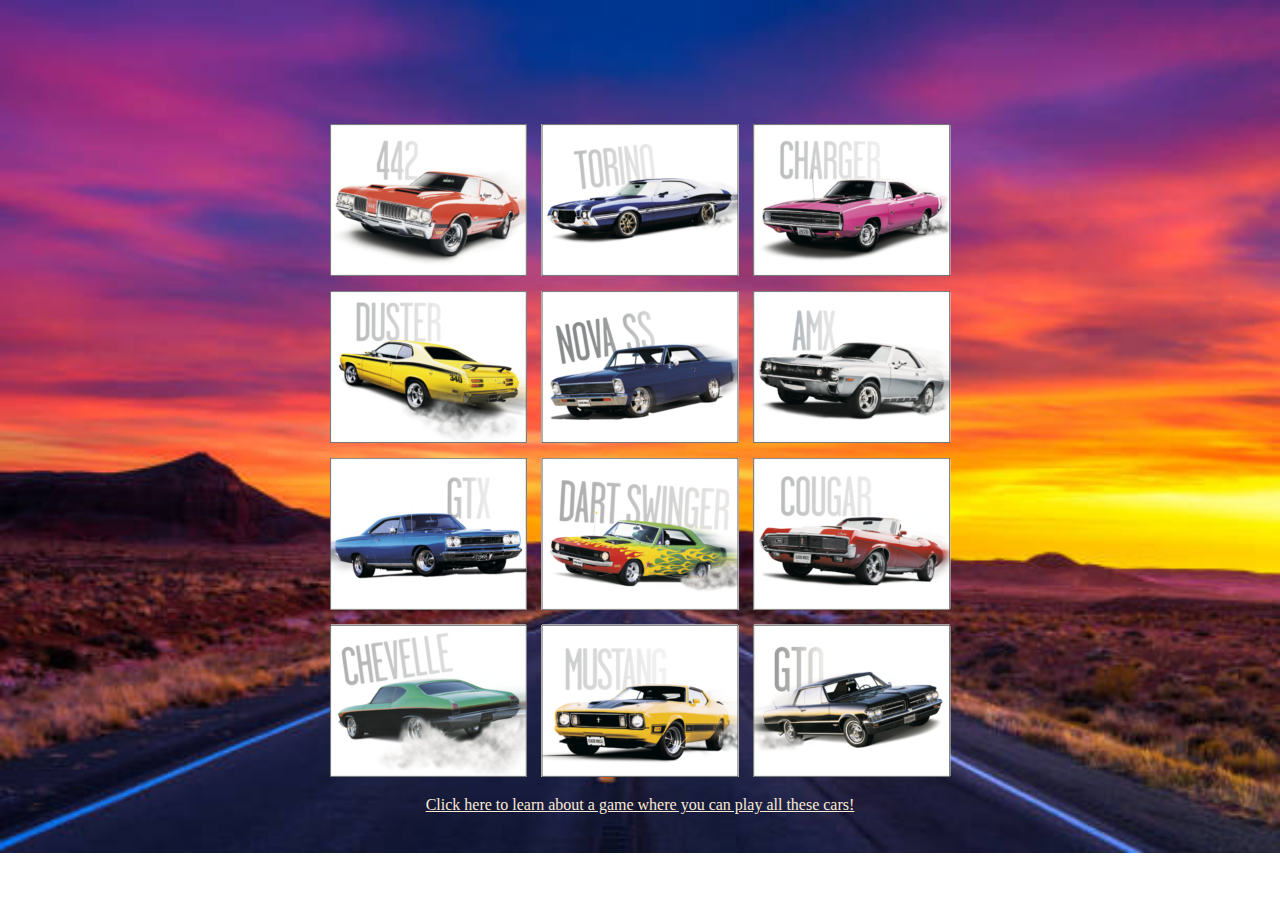
<file: index.html>
<!DOCTYPE html>
<html lang="en">
<head>
    <meta charset="UTF-8">
    <meta name="viewport" content="width=device-width, initial-scale=1.0">
    <link rel="stylesheet" href="css/style.css">

    <title>Muscle Cars </title>
</head>
<body>
    <center>
    <img src="basepage2.png" usemap="#image_map" alt="Image with hotspots">

    <map name="image_map">
    <area shape="rect" coords="15,15,210,165" href="https://en.wikipedia.org/wiki/Oldsmobile_442" target="_blank" alt="Oldsmobile_442">
    <area shape="rect" coords="227,16,422,165" href="https://en.wikipedia.org/wiki/Ford_Torino" target="_blank"alt="Ford_Torino">
    <area shape="rect" coords="438,16,634,165" href="https://en.wikipedia.org/wiki/Dodge_Charger" target="_blank"alt="Dodge_Charger">
    <area shape="rect" coords="15,183,211,332" href="https://en.wikipedia.org/wiki/Plymouth_Duster" target="_blank"alt="Plymouth_Duster">
    <area shape="rect" coords="226,183,420,332" href="https://en.wikipedia.org/wiki/Chevrolet_Chevy_II_/_Nova" target="_blank"alt="Nova ss">
    <area shape="rect" coords="438,183,633,332" href="https://en.wikipedia.org/wiki/AMC_AMX" target="_blank"alt="AMC_AMX">
    <area shape="rect" coords="15,350,210,500" href="https://en.wikipedia.org/wiki/Plymouth_GTX" target="_blank"alt="Plymouth_GTX">
    <area shape="rect" coords="230,350,420,500" href="https://en.wikipedia.org/wiki/Dodge_Dart" target="_blank"alt="Dodge_Dart">
    <area shape="rect" coords="438,350,634,500" href="https://en.wikipedia.org/wiki/Mercury_Cougar" target="_blank"alt="Mercury_Cougar">
    <area shape="rect" coords="15,517,210,665" href="https://en.wikipedia.org/wiki/Chevrolet_Chevelle" target="_blank"alt="Chevrolet_Chevelle">
    <area shape="rect" coords="230,517,420,665" href="https://en.wikipedia.org/wiki/Ford_Mustang" target="_blank"alt="Ford_Mustang">
    <area shape="rect" coords="440,517,633,665" href="https://en.wikipedia.org/wiki/Pontiac_GTO" target="_blank"alt="Pontiac_GTO">
    </center>
    <!--Links to weikipedia &uarr;-->
</body>
<Footer><a style="color: antiquewhite;" href="Forza.html"> Click here to learn about a game where you can play all these cars!</a> </Footer>
</html>
</file>
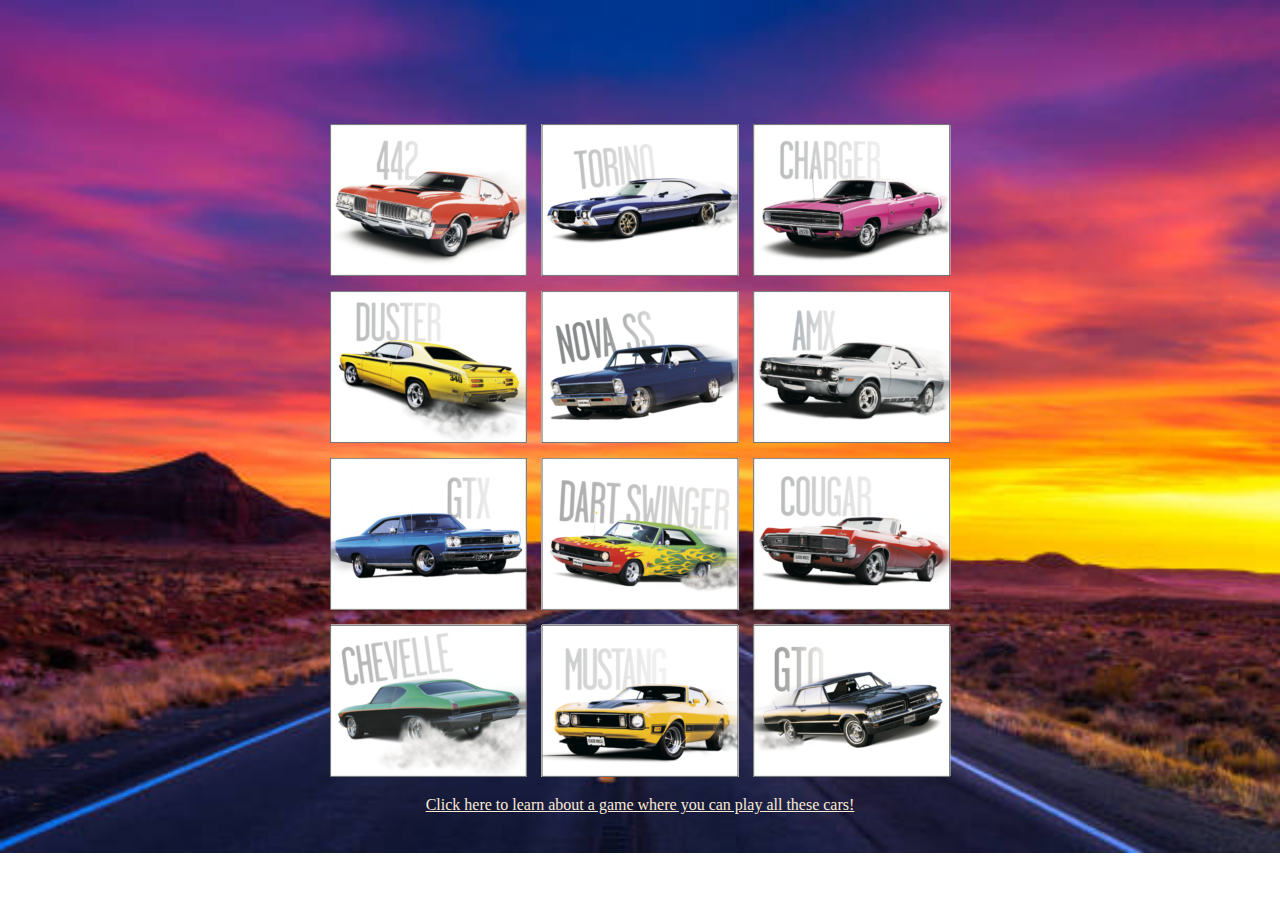
<file: Final Project1/index.html>
<!DOCTYPE html>
<html lang="en">
<head>
    <meta charset="UTF-8">
    <meta name="viewport" content="width=device-width, initial-scale=1.0">
    <link rel="stylesheet" href="css/style.css">

    <title>Muscle Cars </title>
</head>
<body>
    <center>
    <img src="basepage2.png" usemap="#image_map" alt="Image with hotspots">

    <map name="image_map">
    <area shape="rect" coords="15,15,210,165" href="https://en.wikipedia.org/wiki/Oldsmobile_442" target="_blank" alt="Oldsmobile_442">
    <area shape="rect" coords="227,16,422,165" href="https://en.wikipedia.org/wiki/Ford_Torino" target="_blank"alt="Ford_Torino">
    <area shape="rect" coords="438,16,634,165" href="https://en.wikipedia.org/wiki/Dodge_Charger" target="_blank"alt="Dodge_Charger">
    <area shape="rect" coords="15,183,211,332" href="https://en.wikipedia.org/wiki/Plymouth_Duster" target="_blank"alt="Plymouth_Duster">
    <area shape="rect" coords="226,183,420,332" href="https://en.wikipedia.org/wiki/Chevrolet_Chevy_II_/_Nova" target="_blank"alt="Nova ss">
    <area shape="rect" coords="438,183,633,332" href="https://en.wikipedia.org/wiki/AMC_AMX" target="_blank"alt="AMC_AMX">
    <area shape="rect" coords="15,350,210,500" href="https://en.wikipedia.org/wiki/Plymouth_GTX" target="_blank"alt="Plymouth_GTX">
    <area shape="rect" coords="230,350,420,500" href="https://en.wikipedia.org/wiki/Dodge_Dart" target="_blank"alt="Dodge_Dart">
    <area shape="rect" coords="438,350,634,500" href="https://en.wikipedia.org/wiki/Mercury_Cougar" target="_blank"alt="Mercury_Cougar">
    <area shape="rect" coords="15,517,210,665" href="https://en.wikipedia.org/wiki/Chevrolet_Chevelle" target="_blank"alt="Chevrolet_Chevelle">
    <area shape="rect" coords="230,517,420,665" href="https://en.wikipedia.org/wiki/Ford_Mustang" target="_blank"alt="Ford_Mustang">
    <area shape="rect" coords="440,517,633,665" href="https://en.wikipedia.org/wiki/Pontiac_GTO" target="_blank"alt="Pontiac_GTO">
    </center>
    <!--Links to weikipedia &uarr;-->
</body>
<Footer><a style="color: antiquewhite;" href="Forza.html"> Click here to learn about a game where you can play all these cars!</a> </Footer>
</html>
</file>
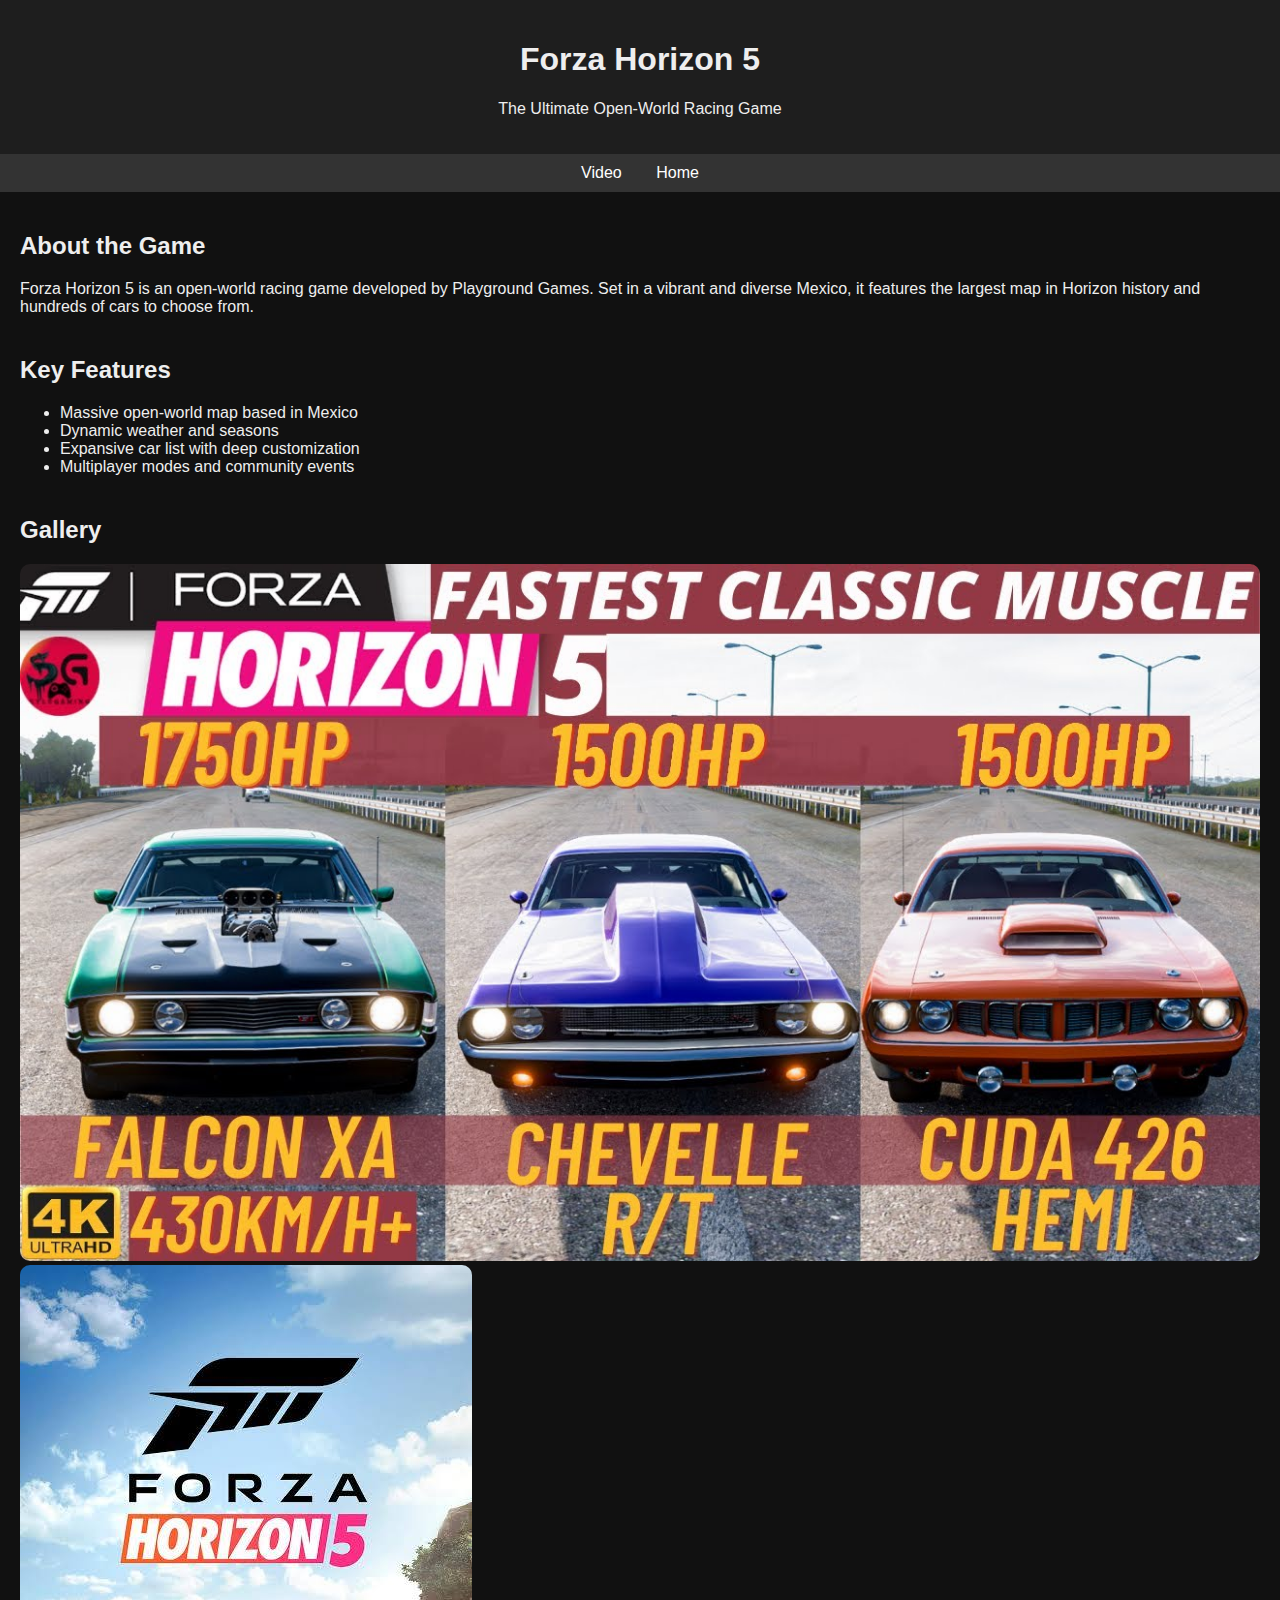
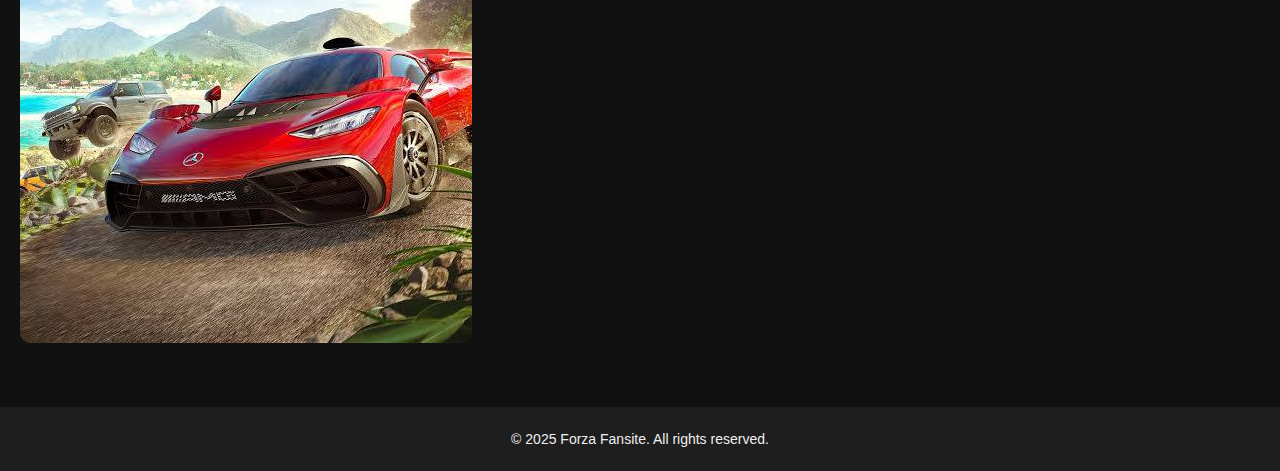
<file: Forza.html>
<!DOCTYPE html>
<html lang="en">
<head>
    <meta charset="UTF-8">
    <meta name="viewport" content="width=device-width, initial-scale=1.0">
    <title>Forza Horizon 5</title>
</head>
<style> body { font-family: Arial, sans-serif; 
background-color: #111;
color: #eee;
 margin: 0;
 padding: 0;}
 header { background-color: #1e1e1e;
    padding: 20px;
    text-align: center;}
    nav {text-align: center;
        background-color: #333;
        padding: 10px;}
    nav a { color: #fff;
        margin: 0 15px;
        text-decoration: none;}
    main { padding: 20px;}
    section {margin-bottom: 40px;}
    footer { background-color: #1e1e1e;
        text-align: center;
        padding: 10px;
        font-size: 14px;}
    img {max-width: 100%; border-radius: 10px;}
    </style>
<body>
    <header> <h1>Forza Horizon 5</h1> <p>The Ultimate Open-World Racing Game</p></header>
    <nav> <a href="https://youtu.be/Rv7xLt5yNsM">Video</a> <a href="Final.html">Home</a></nav>
    <main><section id="about"><h2>About the Game</h2> <p>Forza Horizon 5 is an open-world racing game developed by Playground Games. Set in a vibrant and diverse Mexico, it features the largest map in Horizon history and hundreds of cars to choose from.</p> </section>
        <section id="features"><h2>Key Features</h2><ul> <li>Massive open-world map based in Mexico</li> <li>Dynamic weather and seasons</li><li>Expansive car list with deep customization</li><li>Multiplayer modes and community events</li></ul></section>
        <section id="gallery"><h2>Gallery</h2> <img src="Forza muscle.jpg" alt="Forza Horizon 5 gameplay"> <img src="forza.jpg" alt="Forza Horizon 5 gameplay"> </section></main>
    <footer><p>© 2025 Forza Fansite. All rights reserved.</p></footer>
</body>
</html>
</file>
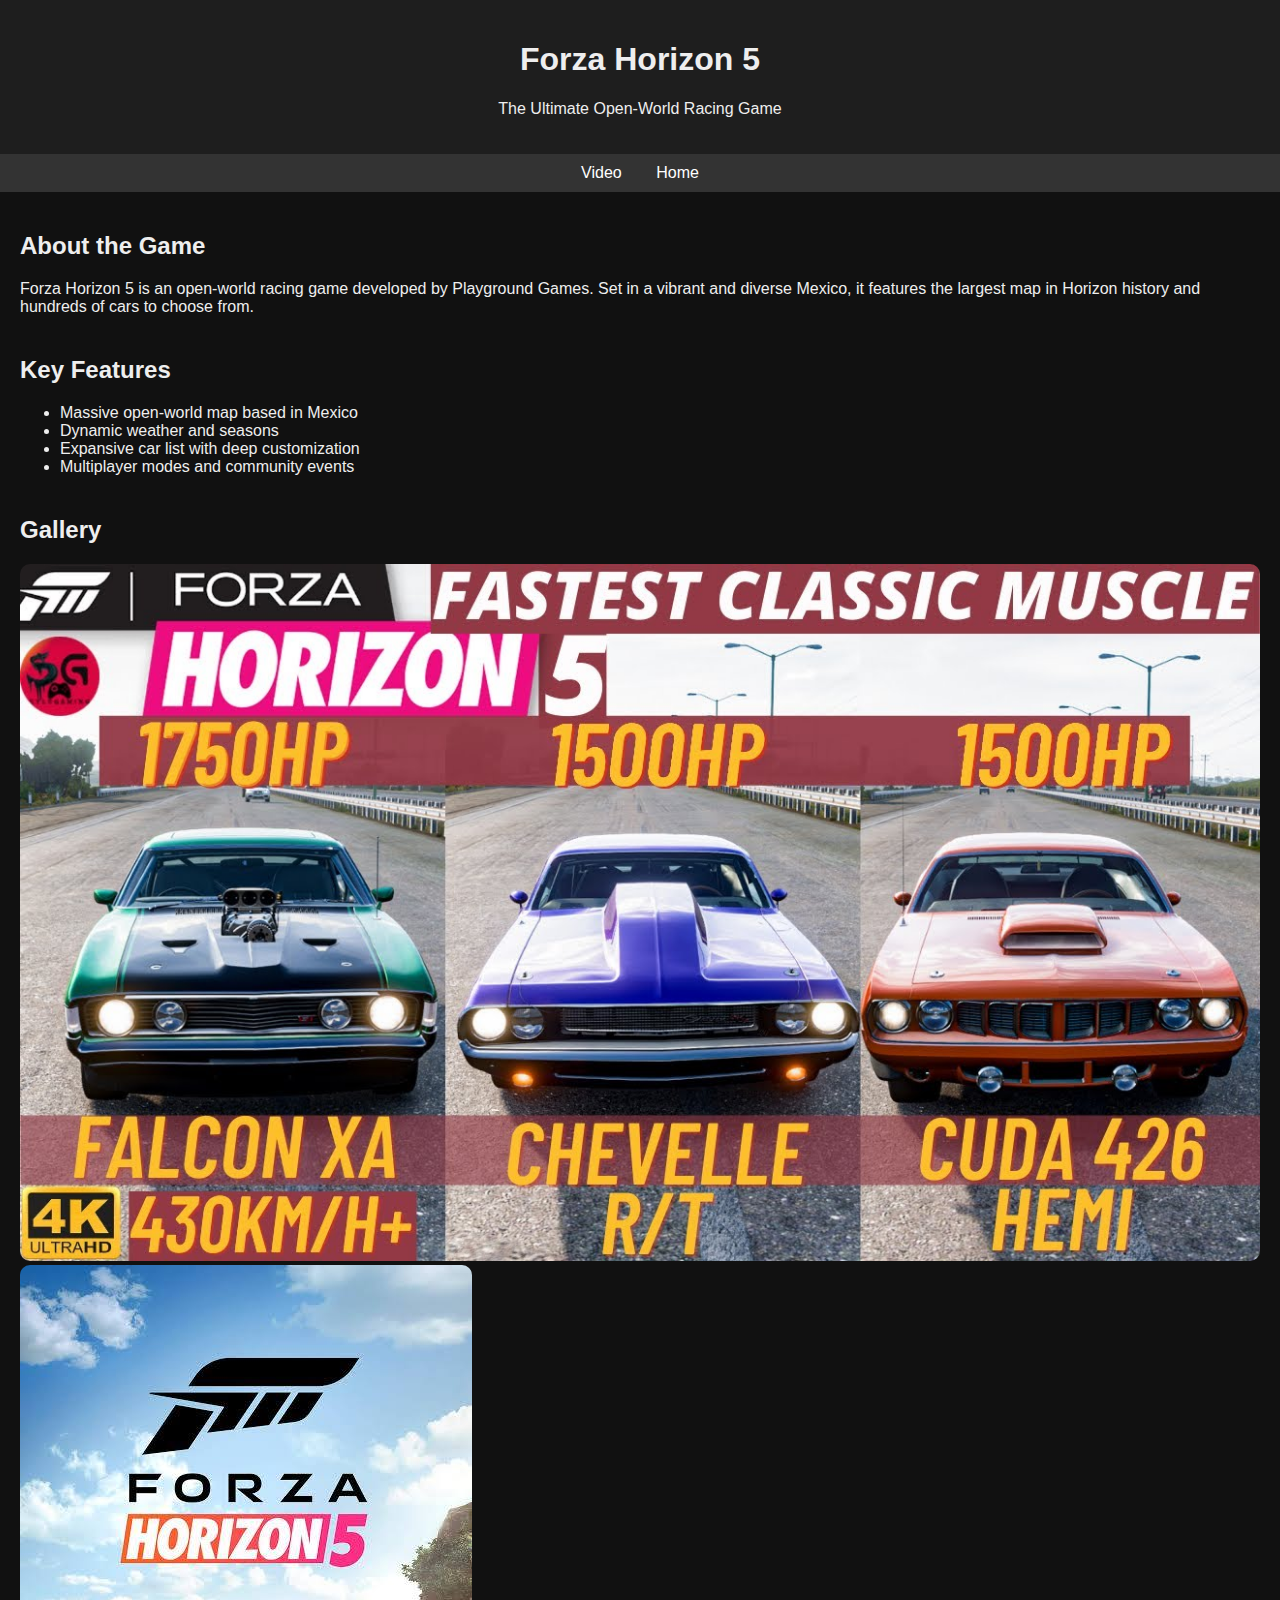
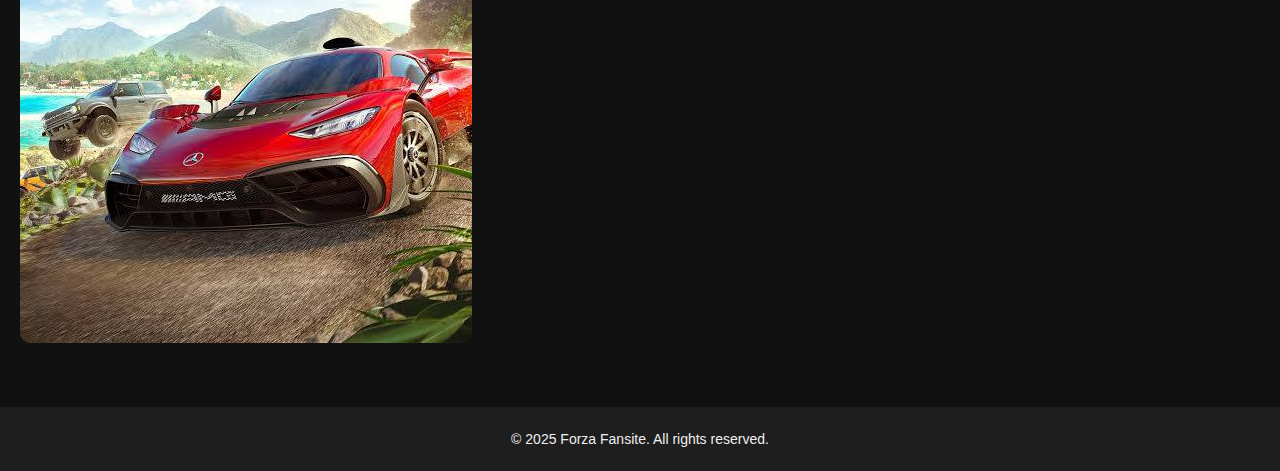
<file: Final Project1/Forza.html>
<!DOCTYPE html>
<html lang="en">
<head>
    <meta charset="UTF-8">
    <meta name="viewport" content="width=device-width, initial-scale=1.0">
    <title>Forza Horizon 5</title>
</head>
<style> body { font-family: Arial, sans-serif; 
background-color: #111;
color: #eee;
 margin: 0;
 padding: 0;}
 header { background-color: #1e1e1e;
    padding: 20px;
    text-align: center;}
    nav {text-align: center;
        background-color: #333;
        padding: 10px;}
    nav a { color: #fff;
        margin: 0 15px;
        text-decoration: none;}
    main { padding: 20px;}
    section {margin-bottom: 40px;}
    footer { background-color: #1e1e1e;
        text-align: center;
        padding: 10px;
        font-size: 14px;}
    img {max-width: 100%; border-radius: 10px;}
    </style>
<body>
    <header> <h1>Forza Horizon 5</h1> <p>The Ultimate Open-World Racing Game</p></header>
    <nav> <a href="https://youtu.be/Rv7xLt5yNsM">Video</a> <a href="Final.html">Home</a></nav>
    <main><section id="about"><h2>About the Game</h2> <p>Forza Horizon 5 is an open-world racing game developed by Playground Games. Set in a vibrant and diverse Mexico, it features the largest map in Horizon history and hundreds of cars to choose from.</p> </section>
        <section id="features"><h2>Key Features</h2><ul> <li>Massive open-world map based in Mexico</li> <li>Dynamic weather and seasons</li><li>Expansive car list with deep customization</li><li>Multiplayer modes and community events</li></ul></section>
        <section id="gallery"><h2>Gallery</h2> <img src="Forza muscle.jpg" alt="Forza Horizon 5 gameplay"> <img src="forza.jpg" alt="Forza Horizon 5 gameplay"> </section></main>
    <footer><p>© 2025 Forza Fansite. All rights reserved.</p></footer>
</body>
</html>
</file>
<file: css/style.css>
img{
    margin-left: auto;
    margin-right: auto;
    margin-top: 8%;
}
body{
    background-image: url('../Backround.jpg');
    background-repeat: no-repeat;
    background-size: cover;
}
footer{
    color: antiquewhite;
    text-align: center;
}
</file>
<file: Final Project1/css/style.css>
img{
    margin-left: auto;
    margin-right: auto;
    margin-top: 8%;
}
body{
    background-image: url('../Backround.jpg');
    background-repeat: no-repeat;
    background-size: cover;
}
footer{
    color: antiquewhite;
    text-align: center;
}
</file>
